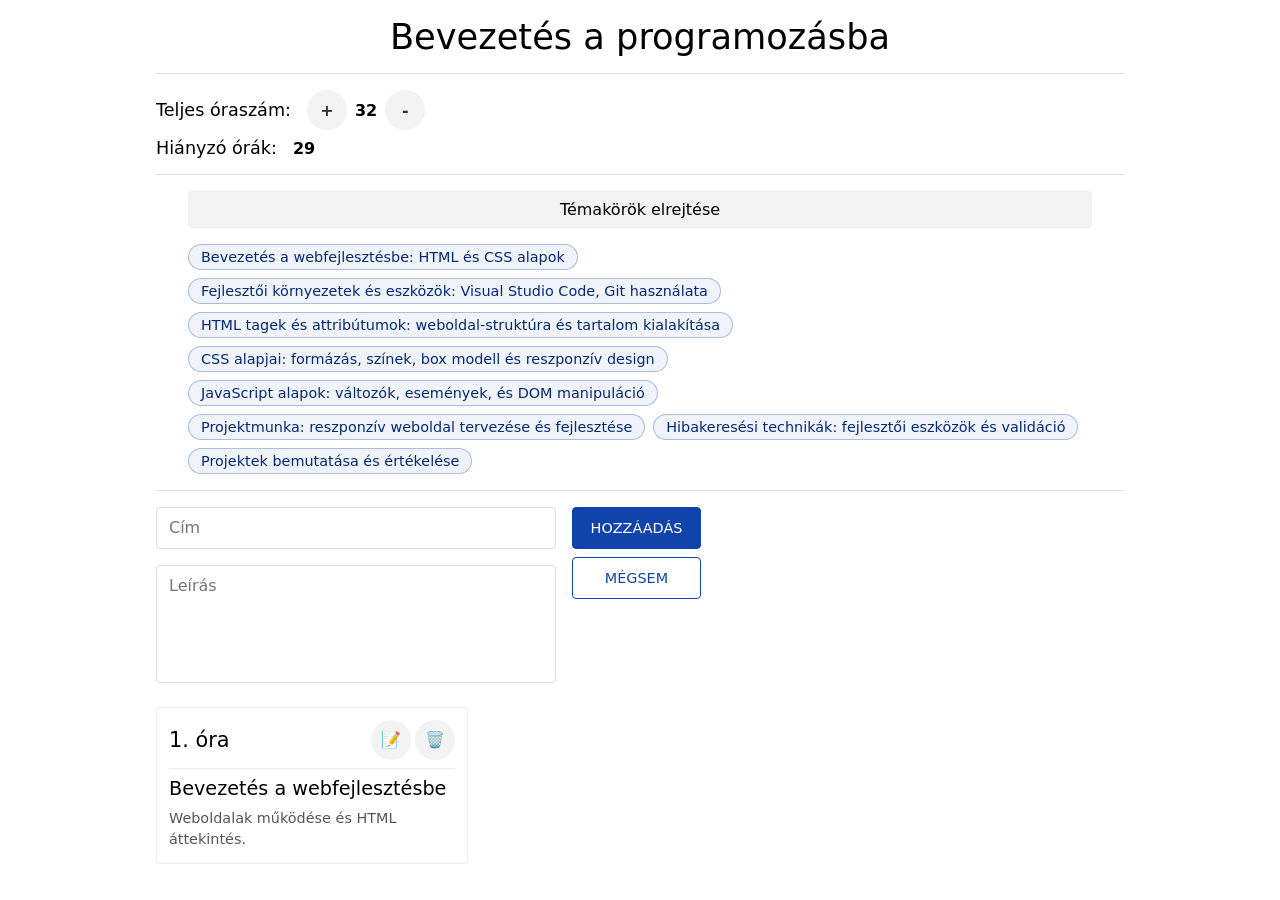
<file: itmp-react-basics-main/assets/template/index.html>
<!DOCTYPE html>
<html lang="en">
  <head>
    <meta charset="UTF-8" />
    <meta name="viewport" content="width=device-width, initial-scale=1.0" />
    <link rel="stylesheet" href="style.css" />
    <title>Bevezetés a programozásba | Tanmenet</title>
  </head>
  <body>
    <main>
      <h1>Bevezetés a programozásba</h1>
      <hr />

      <section class="row">
        <div class="text-lg">Teljes óraszám:</div>
        <div class="row" style="gap: 0.5rem">
          <button class="icon-button">+</button>
          <span class="font-semibold">32</span>
          <button class="icon-button">-</button>
        </div>
      </section>
      
 
      <section class="row">
        <div class="text-lg">Hiányzó órák:</div>
        <span class="font-semibold">29</span>
      </section>

      <hr />

      <section style="padding: 0 2rem">
        <button class="temakor-button">Témakörök elrejtése</button>
        <ul class="temakor-ul">
          <li>Bevezetés a webfejlesztésbe: HTML és CSS alapok</li>
          <li>
            Fejlesztői környezetek és eszközök: Visual Studio Code, Git
            használata
          </li>
          <li>
            HTML tagek és attribútumok: weboldal-struktúra és tartalom
            kialakítása
          </li>
          <li>
            CSS alapjai: formázás, színek, box modell és reszponzív design
          </li>
          <li>JavaScript alapok: változók, események, és DOM manipuláció</li>
          <li>Projektmunka: reszponzív weboldal tervezése és fejlesztése</li>
          <li>Hibakeresési technikák: fejlesztői eszközök és validáció</li>
          <li>Projektek bemutatása és értékelése</li>
        </ul>
      </section>

      <hr />

      <form action="#">
        <div class="col">
          <input type="text" placeholder="Cím" />
          <textarea placeholder="Leírás" rows="5"></textarea>
        </div>
        <aside class="col">
          <button class="btn">Hozzáadás</button>
          <button class="btn outline">Mégsem</button>
        </aside>
      </form>

      <section class="ora-grid">
        <article class="ora">
          <header>
            <h3>1. óra</h3>
            <button class="icon-button">📝</button>
            <button class="icon-button">🗑️</button>
          </header>
          <h4>Bevezetés a webfejlesztésbe</h4>
          <p>Weboldalak működése és HTML áttekintés.</p>
        </article>
      </section>
    </main>
  </body>
</html>
</file>
<file: itmp-react-basics-main/assets/template/style.css>
*,
*::before,
*::after {
  box-sizing: border-box;
  margin: 0;
  padding: 0;
  border: 0;
  outline-color: #1144aa;
  outline-offset: 2px;
  accent-color: #1144aa;
  font-family: system-ui, -apple-system, BlinkMacSystemFont, "Segoe UI", Roboto,
    Oxygen, Ubuntu, Cantarell, "Open Sans", "Helvetica Neue", sans-serif;
  font-size: 1rem;
  font-weight: 400;
}
body {
  overflow-x: hidden;
  display: flex;
  flex-direction: column;
  min-height: 100vh;
}
html {
  
  scroll-behavior: smooth;
  overscroll-behavior-x: none;
}
button {
  cursor: pointer;
  user-select: none;
}

main {
  padding: 1rem 1rem;
  width: min(100%, 1000px);
  margin: 0 auto;
  display: flex;
  flex-direction: column;
  gap: 0.5rem;
}

h1 {
  font-size: 2.2rem;
  font-weight: 500;
  text-align: center;
}
h2 {
  font-size: 1.8rem;
  font-weight: 500;
}

.row {
  display: flex;
  align-items: center;
  gap: 1rem;
}

.icon-button {
  width: 2.5rem;
  height: 2.5rem;
  border-radius: 9999px;
  background-color: #f3f3f3;
  display: flex;
  align-items: center;
  justify-content: center;
  cursor: pointer;
  color: #333;
  transition: 0.15s;
  font-weight: 600;
}
.icon-button:hover {
  background-color: #eee;
}
.text-lg {
  font-size: 1.1rem;
}
.font-semibold {
  font-weight: 600;
}

hr {
  width: 100%;
  background-color: #ddd;
  height: 1px;
  border: 0;
  margin: 0.5rem auto;
}

.temakor-button {
  padding: 0.5rem 1rem;
  border-radius: 0.25rem;
  width: 100%;
  border: 1px solid #eee;
  background-color: #f3f3f3;
  cursor: pointer;
}
.temakor-button:hover {
  background-color: #eee;
}

.temakor-ul {
  list-style: none;
  display: flex;
  flex-wrap: wrap;
  gap: 0.5rem;
  margin-top: 1rem;
}
.temakor-ul li {
  border: 1px solid #1144aa50;
  border-radius: 999px;
  padding: 0.25rem 0.75rem;
  background-color: #1144aa10;
  font-size: 0.9rem;
  color: #052a74;
}

form {
  display: flex;
  gap: 1rem;
  align-items: flex-start;
}
form div {
  display: flex;
  flex-direction: column;
  width: min(100%, 400px);
  gap: 1rem;
}
form aside {
  display: flex;
  flex-direction: column;
  gap: 0.5rem;
}

input,
textarea {
  border: 1px solid #ddd;
  border-radius: 0.25rem;
  padding: 0.65rem 0.75rem;
  outline-offset: 0;
  resize: none;
}
input:hover,
textarea:hover {
  border-color: #888;
}

.btn {
  background-color: #1144aa;
  color: white;
  padding: 0.75rem 1.1rem;
  border-radius: 0.25rem;
  text-transform: uppercase;
  font-size: 0.9rem;
  font-weight: 500;
  border: 1px solid #1144aa;
  transition: 0.15s;
}
.btn:not(.outline):hover {
  background-color: #0e3a8b;
}
.btn.outline {
  background-color: white;
  color: #1144aa;
}
.btn.outline:hover {
  background-color: #1144aa;
  color: white;
}

.ora-grid {
  margin-top: 1rem;
  display: grid;
  grid-template-columns: repeat(3, 1fr);
  gap: 1rem;
}
.ora {
  display: flex;
  flex-direction: column;
  border: 1px solid #eee;
  border-radius: 0.25rem;
  gap: 0.5rem;
  padding: 0.75rem;
}
.ora header {
  display: flex;
  gap: 0.25rem;
  align-items: center;
  border-bottom: 1px solid #eee;
  padding-bottom: 0.5rem;
}
.ora header h3 {
  font-size: 1.3rem;
  font-weight: 500;
  margin-right: auto;
}
.ora h4 {
  font-size: 1.2rem;
  font-weight: 500;
}
.ora p {
  font-size: 0.9rem;
  line-height: 1.5;
  color: #555;
}
</file>
